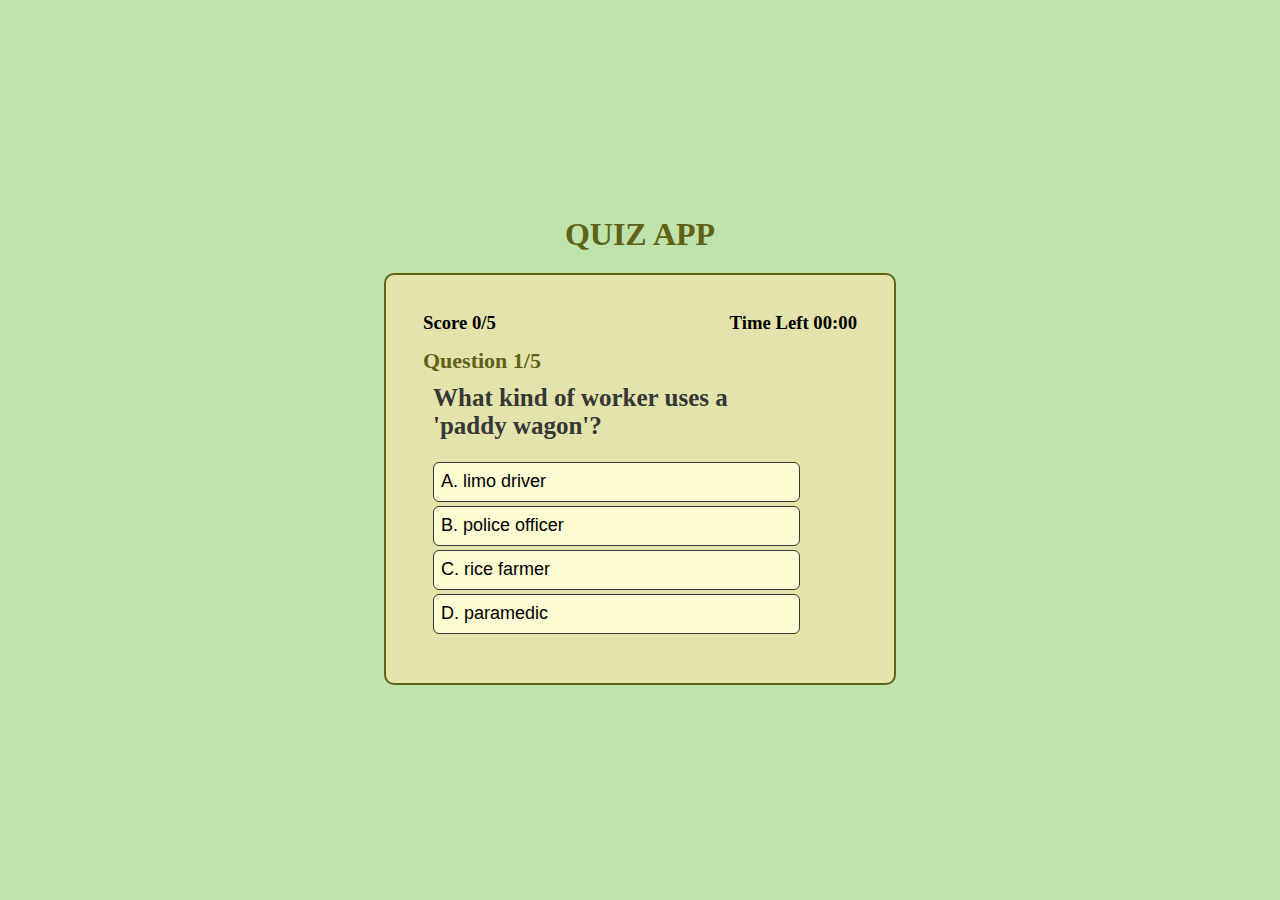
<file: Quiz App/index.html>
<!DOCTYPE html>
<html lang="en">
  <head>
    <meta charset="UTF-8" />
    <meta name="viewport" content="width=device-width, initial-scale=1.0" />
    <title>Quiz APP</title>
    <link rel="stylesheet" href="style.css" />
  </head>
  <body>
    <div class="container">
      <h1>QUIZ APP</h1>
      <div class="wrap">
        <div class="topbar">
          <ul>
            <li>
              <h3 id="score">Score 0/5 </h3>
              <h3 id="timer">Time Left 00:00</h3>
            </li>
          </ul>
        </div>
        <div class="quiz">
          
          <h3 style="color:#616116; font-size: 22px;" id="count">Question 1/5</h3>
          <h3 id="question">simple question</h3>
          <div class="questOption">
            <button class="btn">A</button>
            <button class="btn">B</button>
            <button class="btn">C</button>
            <button class="btn">D</button>
          </div>
          <button id="next-btn">NEXT</button>
          <button id="restart-btn">RESTART</button>
        </div>

      </div>
    </div>

    <script type="module" src="script.js"></script>
  </body>
</html>
</file>
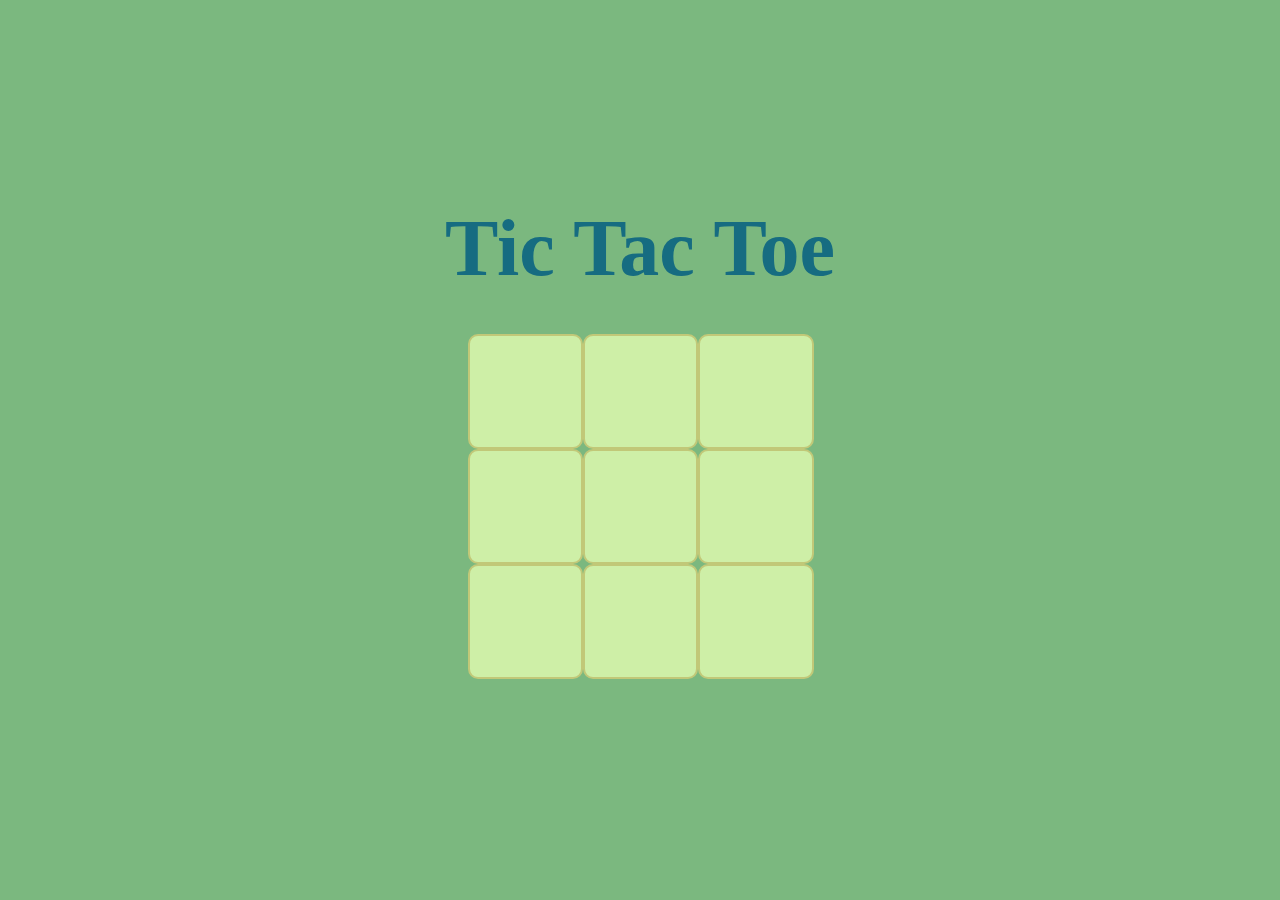
<file: Tic-Tac-Toe/index.html>
<!DOCTYPE html>
<html lang="en">
<head>
    <meta charset="UTF-8">
    <meta name="viewport" content="width=device-width, initial-scale=1.0">
    <title>Tic Tac Toe</title>
    <link rel="stylesheet" href="style.css">
</head>
<body>
    <div style="color:#166c81;font-size: 80px; font-weight: 700;">Tic Tac Toe</div>
    <div class="winner"></div>
    <div class="container">
        <div class="boxes"></div>
        <div class="boxes"></div>
        <div class="boxes"></div>
        <div class="boxes"></div>
        <div class="boxes"></div>
        <div class="boxes"></div>
        <div class="boxes"></div>
        <div class="boxes"></div>
        <div class="boxes"></div>
    </div>
    <div><button class="restart">RESTART</button></div>
    
    


    <script src="script.js"></script>
</body>
</html>
</file>
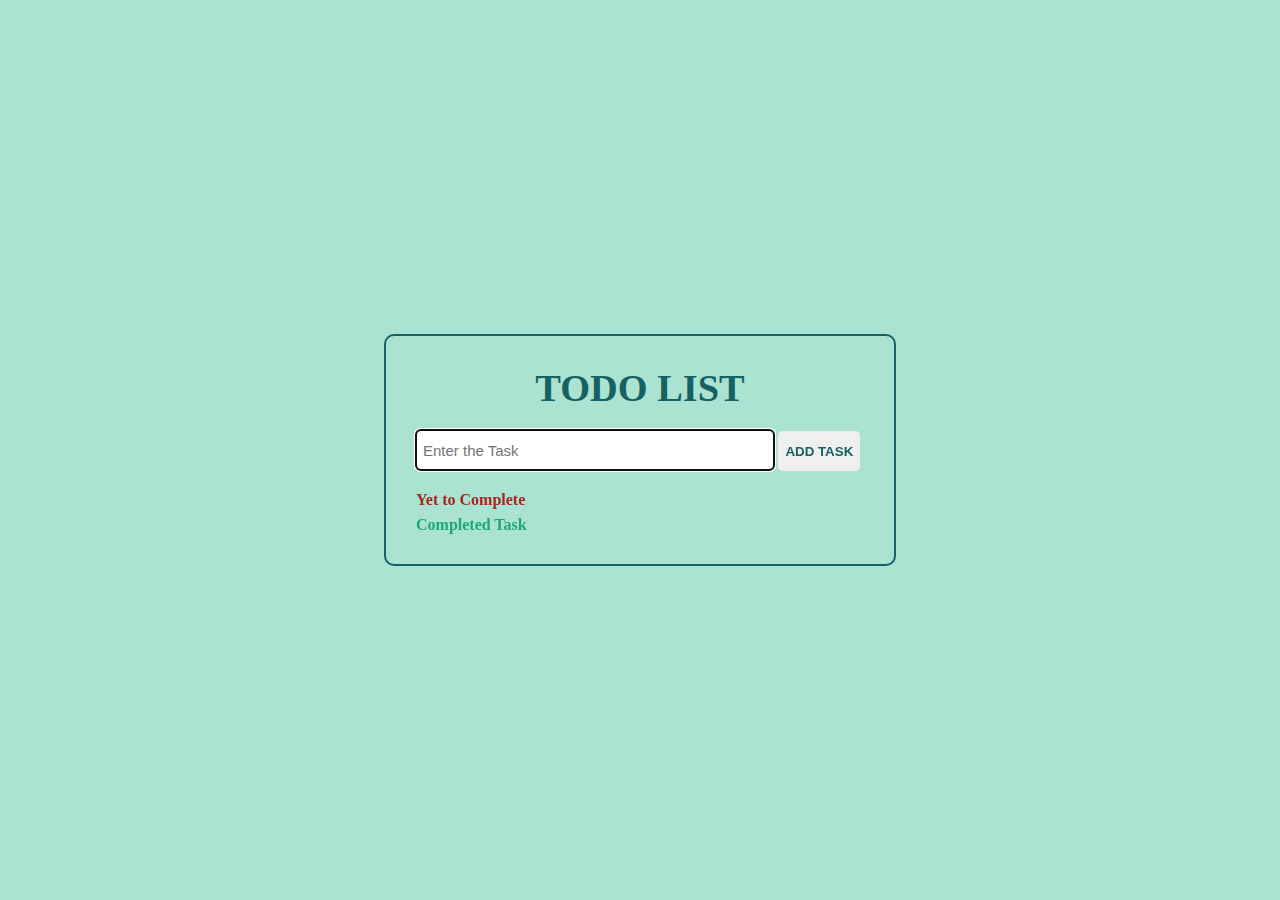
<file: TODO APP/index.html>
<!DOCTYPE html>
<html lang="en">
  <head>
    <meta charset="UTF-8" />
    <meta name="viewport" content="width=device-width, initial-scale=1.0" />
    <title>TODO APP</title>
    <link rel="stylesheet" href="style.css" />
  </head>
  <body>
    <div class="container">
      <div class="wrap">
        <div class="title">
          <h1>TODO LIST</h1>
        </div>

        <div class="input">
          <input type="text" id="inpt" placeholder="Enter the Task" />
          <button class="add">ADD TASK</button>
        </div>
        
        <h4 style="color: #a7261f; margin-bottom: 7px">Yet to Complete</h4>
        <div class="list"></div>
        <h4 style="color: #1fa77c">Completed Task</h4>
        <div class="mark-done"></div>
      </div>
    </div>

    <script src="script.js"></script>
  </body>
</html>
</file>
<file: Quiz App/style.css>
* {
  margin: 0;
  padding: 0;
  box-sizing: border-box;
}

.container {
  height: 100vh;
  width: 100%;
  background-color: #bee3ab;
  display: flex;
  justify-content: center;
  align-items: center;
  flex-direction: column;
}
.container h1 {
  color: #616116;
  margin-bottom: 20px;
}

.wrap {
  border: 2px solid #616116;
  padding: 30px;
  border-radius: 10px;
  width: 40%;
  background-color: #e3e3ab;
}
.topbar {
  padding: 7px;
}

.topbar ul li {
  list-style: none;
  display: flex;
  justify-content: space-between;
}
.quiz {
  display: flex;
  flex-direction: column;
  justify-content: space-between;
  padding: 7px;
  width: 85%;
}
.questOption {
  display: flex;
  justify-content: space-between;
  flex-direction: column;
  width: 100%;
  margin: 10px;
   
}
.btn {
  height: 40px;
  border-radius: 6px;
  text-align: start;
  border: 1px solid #353736;
  background-color: #fcfbd1;
  /* background-color: #f43c1c; */
  margin: 2px 0px;
  padding: 7px;
  font-size: 18px;
  cursor: pointer;
  
}

.btn:hover:not([disabled]) {
  background-color: transparent;
}

.btn:disabled {
  cursor: no-drop;
}
#next-btn {
  margin-top: 10px;
  justify-self: center;
  align-self: center;
  height: 35px;
  width: 20%;
  text-align: center;
  background-color: #1cf46e;
  border: 0;
  border-radius: 5px;
  cursor: pointer;
  display: none;
}
#restart-btn {
  margin-top: 10px;
  justify-self: center;
  align-self: center;
  height: 35px;
  width: 20%;
  text-align: center;
  background-color: #1cf46e;
  border: 0;
  border-radius: 5px;
  cursor: pointer;
  color: rgb(0, 0, 0);
  display: none;
}

#restart-btn:hover {
    color: #fafcfb;
}
#next-btn:hover {
  background-color: #148d50;
}
#question {
  margin: 10px;
  color: #353736;
  font-size: 25px;
}

.correct {
  background-color: #1cf46e;
  color: white;
}
.incorrect {
  background-color: #f43c1c;
  color: white;
}
</file>
<file: Tic-Tac-Toe/style.css>
*{
    margin: 0;
    padding: 0;
    box-sizing: border-box;
}

body{
    background-color: rgb(123, 184, 127);
    display: flex;
    justify-content: center;
    align-items: center;
    flex-direction: column;
    width: 100%;
    height: 100vh;
}

.container{
    /* border: 2px solid tomato; */
    padding: 20px;
    width: 30vw;
    height: 30vw;
    display: grid;
    grid-template-columns: auto auto auto;
    
}

.boxes{
    display: flex;
    align-items: center;
    justify-content: center;
    border: 2px solid #c1c878;
    height: 9vw;
    width:9vw;
    background-color: #ceefa7;
    padding: 10px;
    font-size: 50px;
    font-weight: bold;
    color: #a91b1b;
    cursor: pointer;
    border-radius: 10px;
    
}

.boxes:disabled {
    cursor: no-drop;
  }

.boxes:hover{
    background-color: #dbf493;
}
.restart{
    margin-top: 10px;
    font-weight: 700;
    padding: 10px;
    height: 60px;
    width: 230px;
    border: none;
    color: #1f7b5e;
    font-size: 20px;
    background-color: #323a3b;
    border-radius: 10px;
    cursor: pointer;
    display: none;
}
.restart:hover{
    color: wheat;
}

.winner{
    font-size: 60px;
    font-weight: 700;
    color: #1f7b5e;
    margin: 10px;
    
}
</file>
<file: TODO APP/style.css>
*{
    margin: 0;
    padding: 0;
    box-sizing: border-box;
}


.container{
    height: 100vh;
    width: 100%;
    background-color: #abe3d2;
    display: flex;
    justify-content: center;
    align-items: center;
    
    
}


.wrap{
    border: 2px solid #166161;
    padding: 30px;
    border-radius: 10px;
    width: 40%;
}

.title{
    margin-bottom: 20px;
    text-align: center;
    color: #166161;
    font-size: larger;
    font-weight: bolder;
}
.input{
    margin: 20px 0px;
}
 
.input label{
    font-size: 20px;
    color: #1fa77c;
    font-weight: bold;
}

.input input{
    padding: 7px;
    border-radius: 5px;
    border: none;
    width: 80%;
    height: 40px;
    font-size: 15px;
    
}
.input button{
    padding: 7px;
    border-radius: 5px;
    color: #166161;
    border: none;
    font-weight: 600;
    height: 40px;
    cursor: pointer;
}

/* .list{
    margin: 20px 0px;
    background-color: #c1f9e6;
    padding: 20px;
    font-size: 18px;
}
.mark-done{
    margin: 20px 0px;
    background-color: #c1f9e6;
    padding: 20px;
    font-size: 18px;
} */
</file>
